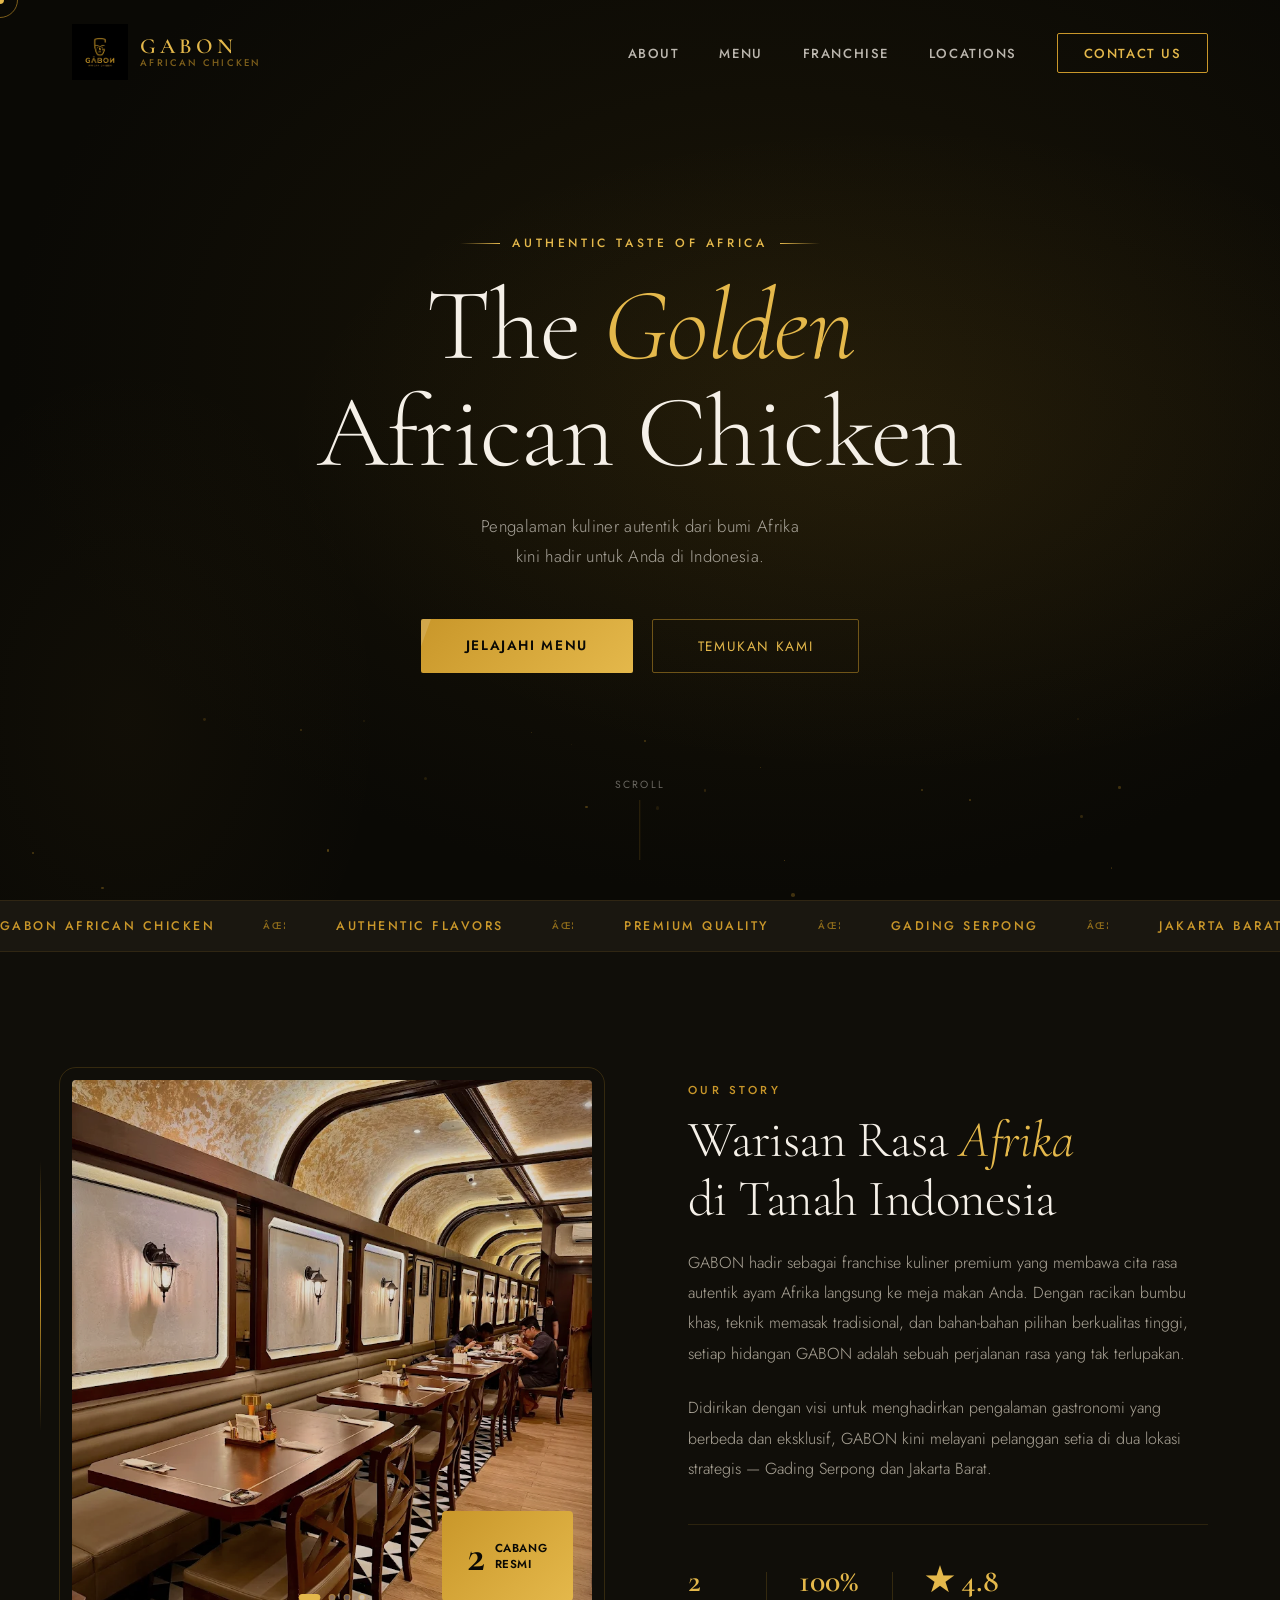
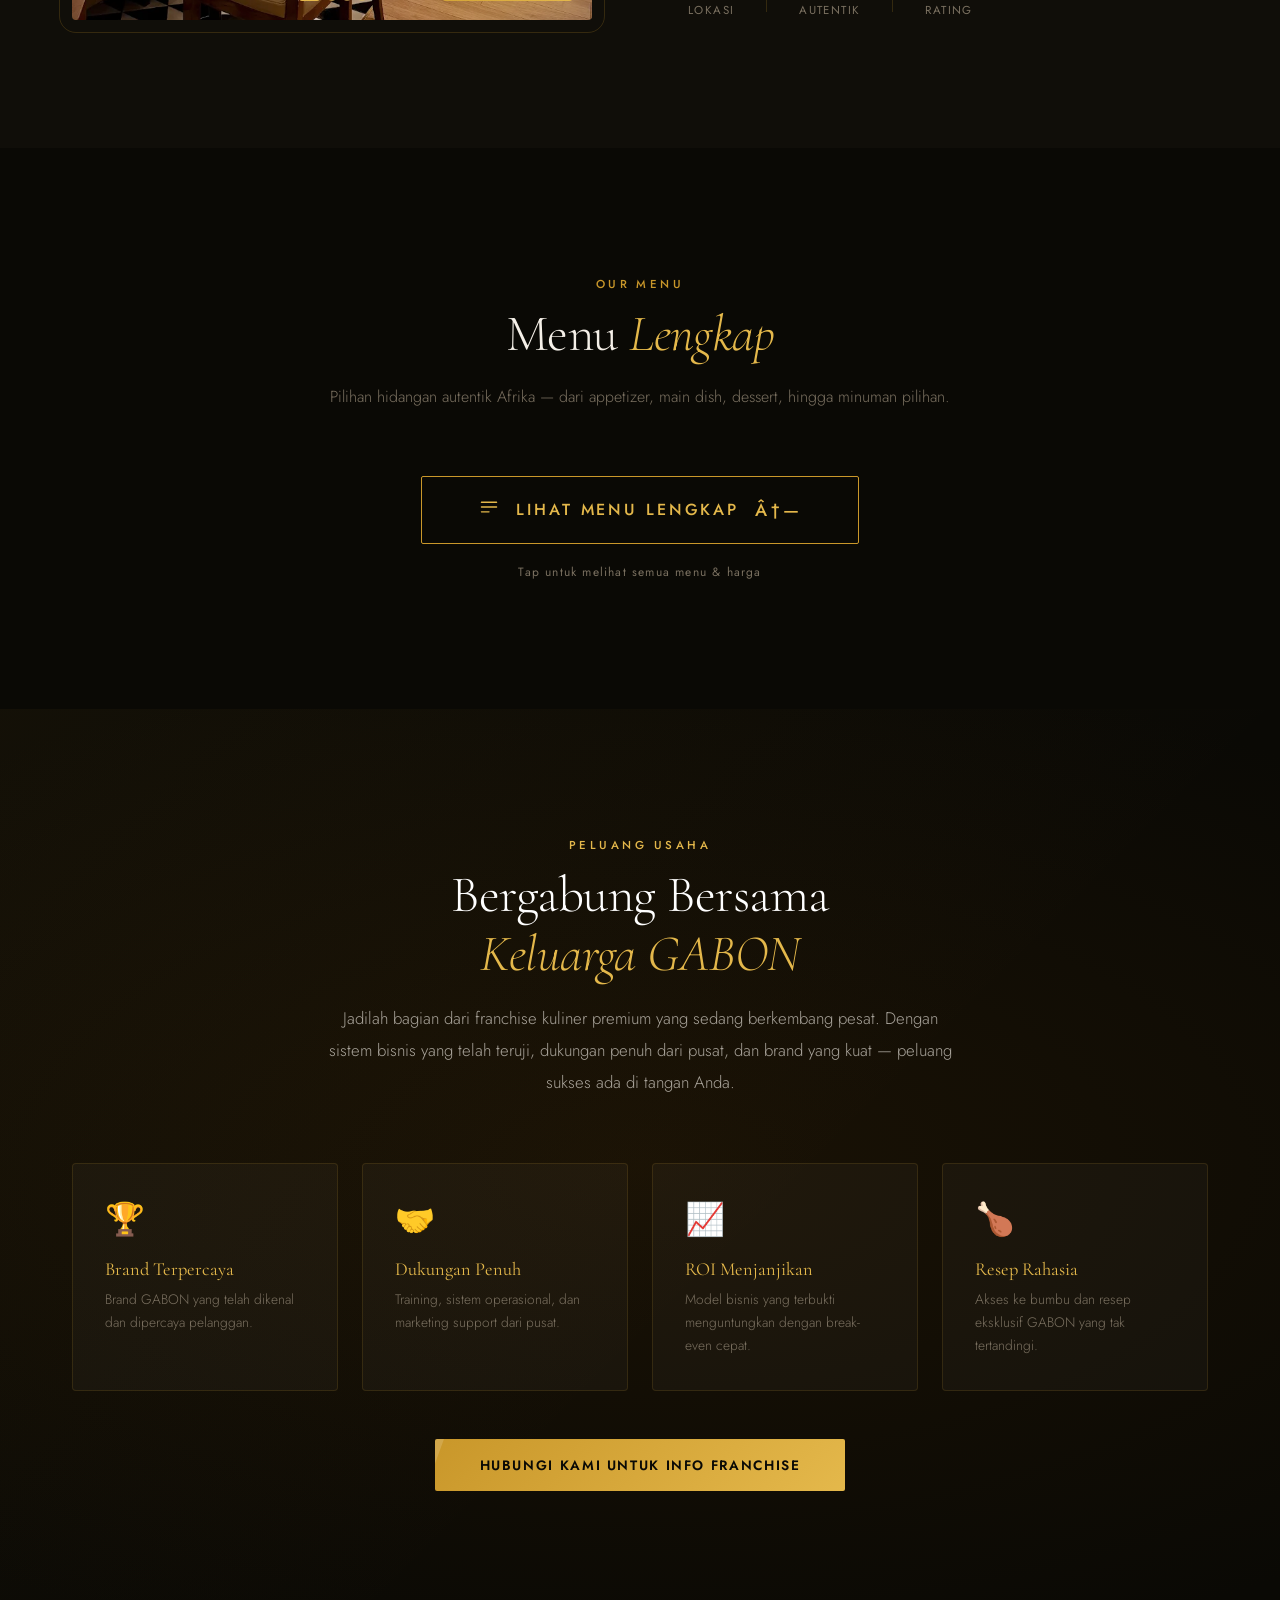
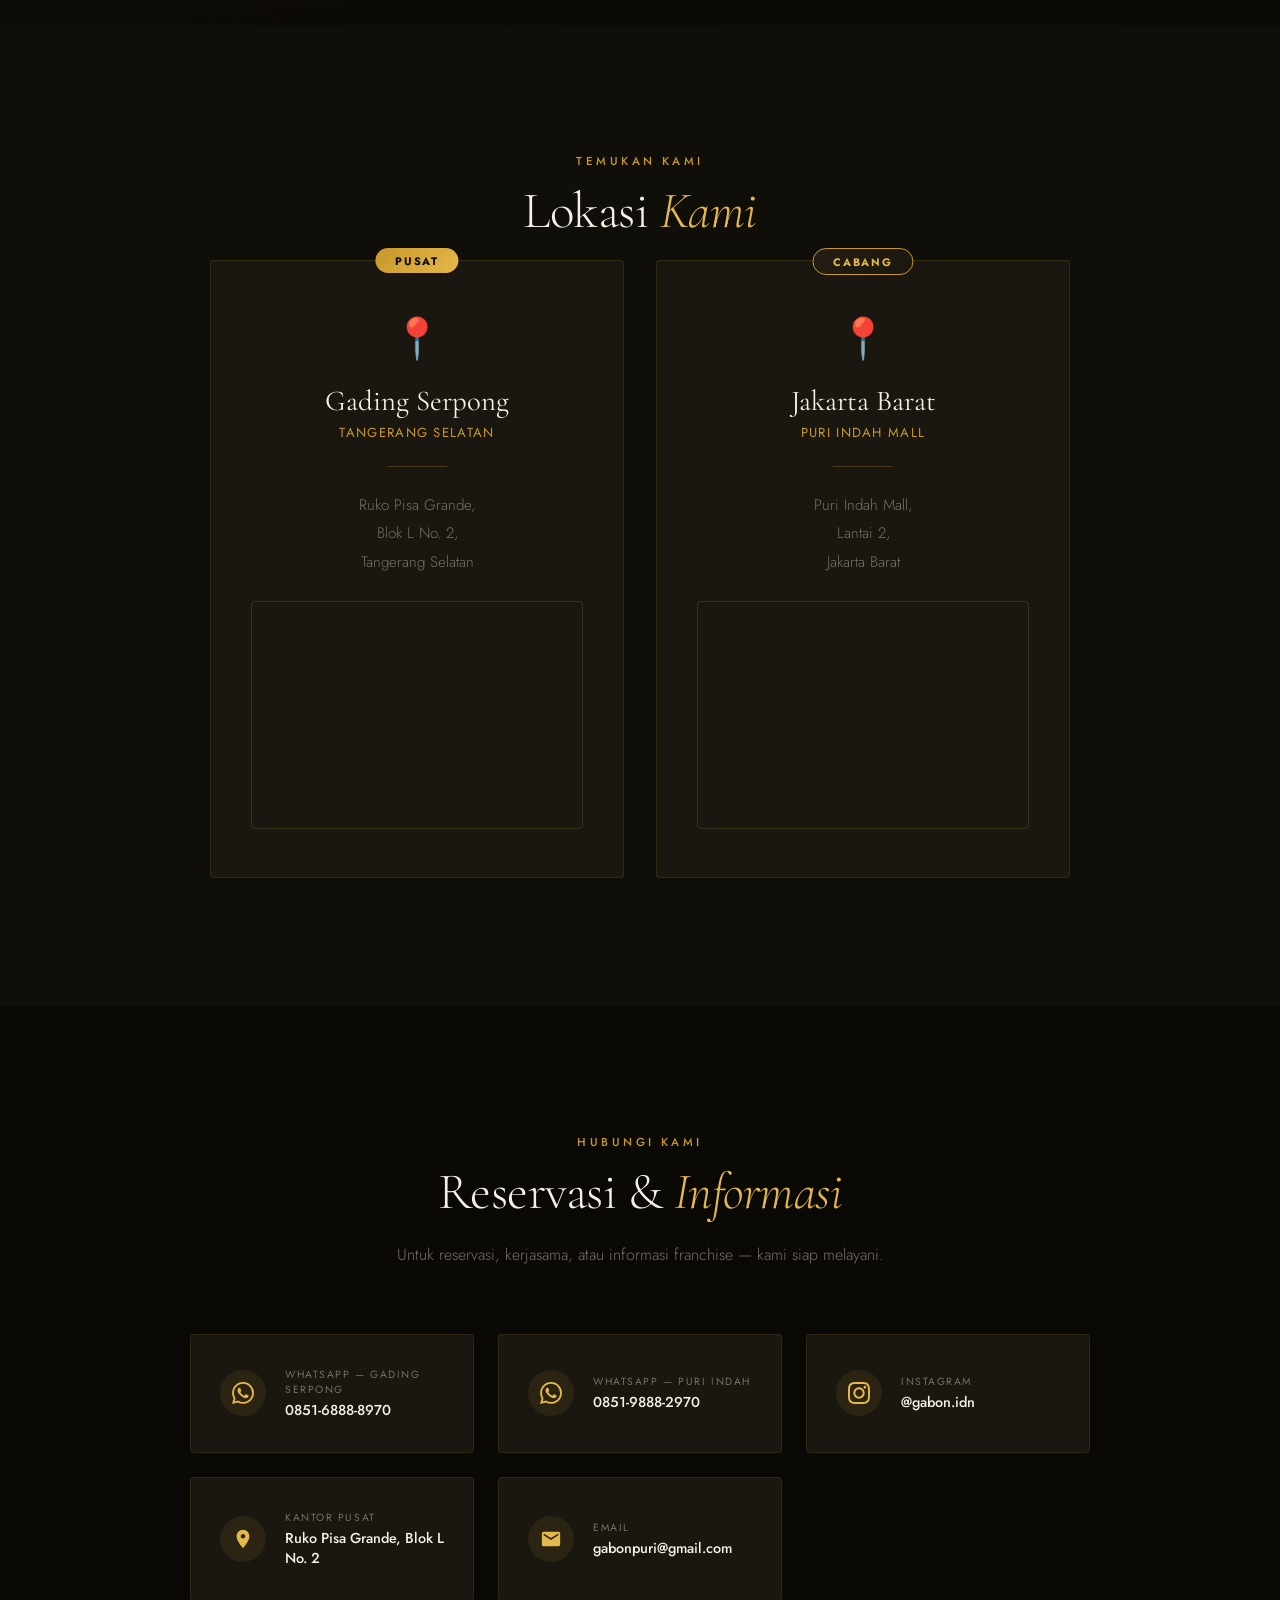
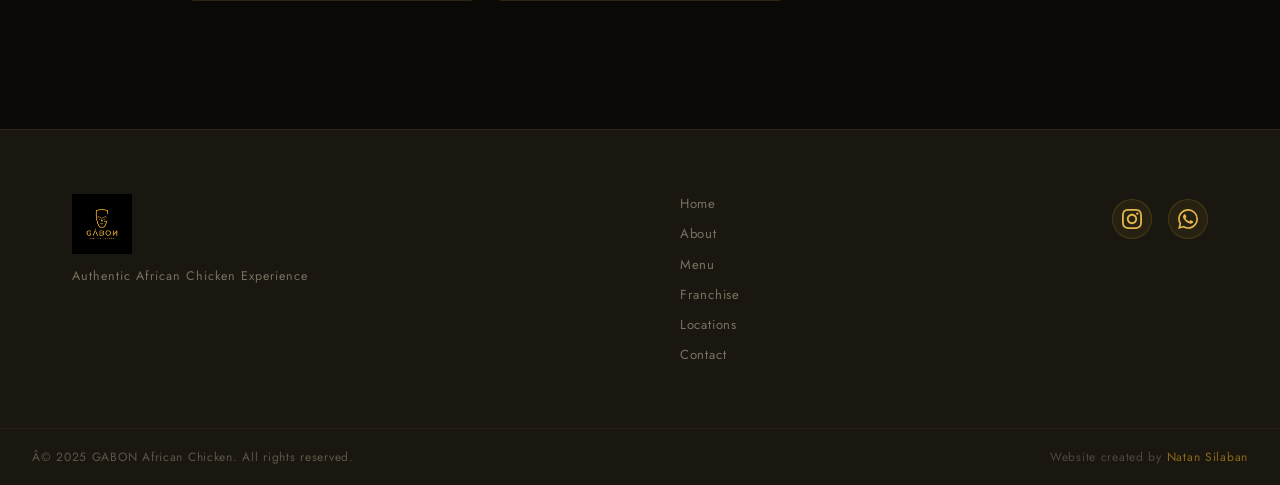
<file: index.html>
<!DOCTYPE html>
<html lang="id" prefix="og: https://ogp.me/ns#">

<head>
  <meta charset="UTF-8" />
  <meta name="viewport" content="width=device-width, initial-scale=1.0" />
  <meta name="google-site-verification" content="X1-CI78eEbS01a2iXihvRVJut3wNZF01PeqYx5B0fh8" />

  <!-- â•â• PRIMARY META â•â• -->
  <title>GABON African Chicken | Restoran Ayam Afrika Premium â€“ Gading Serpong & Jakarta Barat</title>
  <meta name="description"
    content="GABON African Chicken â€“ restoran franchise ayam Afrika premium di Indonesia. Nikmati cita rasa autentik Afrika: ayam panggang, peri-peri, jollof rice, dessert, dan minuman eksklusif. Hadir di Gading Serpong (Tangerang Selatan) dan Puri Indah Mall (Jakarta Barat). Buka setiap hari. Reservasi: 085198882970." />
  <meta name="keywords" content="
    GABON, Gabon African Chicken, restoran Afrika, ayam Afrika, African chicken Indonesia,
    restoran Gading Serpong, restoran Tangerang Selatan, restoran BSD, restoran serpong,
    restoran Jakarta Barat, Puri Indah Mall, restoran Puri Indah, makan enak Tangerang,
    makan enak Jakarta Barat, kuliner Afrika, African food Jakarta, African restaurant Indonesia,
    ayam panggang premium, grilled chicken Jakarta, peri-peri chicken, peri peri Indonesia,
    jollof rice, mushroom soup, gabon mushroom soup, arancini, Gabon Mediterranean salad,
    gabon tilapia, gabon profiteroles, gabon chocolate mousse, gabon tiramisu,
    gelato Jakarta, macarons Jakarta, hibiscus drink, infused water,
    franchise kuliner, franchise restoran, franchise ayam, franchise Jakarta,
    bisnis franchise makanan, peluang franchise Indonesia, franchise premium,
    restoran premium Jakarta, fine dining Tangerang, kuliner premium BSD,
    Ruko Pisa Grande, Blok L No 2 Tangerang, Gabon Serpong, Gabon Puri Indah,
    gabon.idn, instagram gabon, gabon african chicken serpong, gabon african chicken puri indah,
    rekomendasi restoran Serpong, tempat makan enak Serpong, tempat makan keluarga Serpong,
    tempat makan romantis Tangerang, cafe restoran Gading Serpong, kuliner Alam Sutera,
    restoran BSD City, tempat makan BSD, kawasan kuliner Serpong, wisata kuliner Tangerang,
    tempat makan unik Jakarta, restoran tema Afrika, restoran eksotis Jakarta,
    restoran instagramable Serpong, tempat nongkrong Gading Serpong, dinner Jakarta Barat,
    rekomendasi makan malam Jakarta, ayam bakar terenak Jakarta, ayam spesial Afrika,
    signature sauce gabon, saus Afrika, bumbu Afrika, masakan Afrika,
    restoran halal Tangerang, restoran keluarga Jakarta Barat, paket keluarga restoran,
    family feast, combo ayam Jakarta, paket makan siang, lunch Jakarta,
    restoran enak 2024 2025, restoran baru Tangerang, restoran hits Serpong,
    African chicken franchise, gabon franchise Indonesia, bisnis kuliner premium,
    investasi franchise, ROI franchise, peluang usaha kuliner,
    website GABON, gabon african chicken menu, harga menu GABON, menu GABON lengkap,
    Natan Silaban, gabon contact, telepon gabon, whatsapp gabon, pesan tempat gabon
  " />
  <meta name="robots" content="index, follow, max-snippet:-1, max-image-preview:large, max-video-preview:-1" />
  <meta name="author" content="GABON African Chicken" />
  <meta name="copyright" content="GABON African Chicken 2025" />
  <meta name="language" content="Indonesian" />
  <meta name="revisit-after" content="7 days" />
  <meta name="rating" content="general" />
  <link rel="canonical" href="https://gabonafricanchicken.rf.gd/" />

  <!-- â•â• GEO META â•â• -->
  <meta name="geo.region" content="ID-BT" />
  <meta name="geo.placename" content="Tangerang Selatan, Banten, Indonesia" />
  <meta name="geo.position" content="-6.2599163;106.6293136" />
  <meta name="ICBM" content="-6.2599163, 106.6293136" />

  <!-- â•â• OPEN GRAPH (Facebook / Instagram / WhatsApp) â•â• -->
  <meta property="og:type" content="restaurant" />
  <meta property="og:site_name" content="GABON African Chicken" />
  <meta property="og:title" content="GABON African Chicken | Restoran Ayam Afrika Premium Indonesia" />
  <meta property="og:description"
    content="Pengalaman kuliner Afrika autentik kini hadir di Indonesia. Ayam panggang premium, peri-peri, jollof rice, dan lebih banyak lagi. Kunjungi kami di Gading Serpong & Puri Indah Mall Jakarta Barat." />
  <meta property="og:url" content="https://gabonafricanchicken.rf.gd/" />
  <meta property="og:image" content="https://gabonafricanchicken.rf.gd/assets/images/og-cover.jpg" />
  <meta property="og:image:width" content="1200" />
  <meta property="og:image:height" content="630" />
  <meta property="og:image:alt" content="GABON African Chicken â€“ Restoran Ayam Afrika Premium" />
  <meta property="og:locale" content="id_ID" />
  <meta property="og:locale:alternate" content="en_US" />
  <meta property="business:contact_data:street_address" content="Ruko Pisa Grande, Blok L No. 2" />
  <meta property="business:contact_data:locality" content="Tangerang Selatan" />
  <meta property="business:contact_data:region" content="Banten" />
  <meta property="business:contact_data:postal_code" content="15339" />
  <meta property="business:contact_data:country_name" content="Indonesia" />
  <meta property="business:contact_data:phone_number" content="+6285198882970" />

  <!-- â•â• TWITTER CARD â•â• -->
  <meta name="twitter:card" content="summary_large_image" />
  <meta name="twitter:title" content="GABON African Chicken | Ayam Afrika Premium di Indonesia" />
  <meta name="twitter:description"
    content="Restoran franchise ayam Afrika premium. Hadir di Gading Serpong & Jakarta Barat. Reservasi: 085198882970." />
  <meta name="twitter:image" content="https://gabonafricanchicken.rf.gd/assets/images/og-cover.jpg" />
  <meta name="twitter:image:alt" content="GABON African Chicken Restaurant" />
  <meta name="twitter:site" content="@gabon.idn" />

  <!-- â•â• FAVICON â•â• -->
  <link rel="icon" type="image/png" href="favicon.png" />
  <link rel="shortcut icon" type="image/png" href="favicon.png" />
  <link rel="apple-touch-icon" href="favicon.png" />

  <!-- â•â• SCHEMA.ORG JSON-LD â•â• -->
  <script type="application/ld+json">
  {
    "@context": "https://schema.org",
    "@graph": [
      {
        "@type": "Organization",
        "@id": "https://gabonafricanchicken.rf.gd/#organization",
        "name": "GABON African Chicken",
        "url": "https://gabonafricanchicken.rf.gd",
        "logo": {
          "@type": "ImageObject",
          "url": "https://gabonafricanchicken.rf.gd/assets/images/logo.png",
          "width": 400,
          "height": 400
        },
        "description": "GABON African Chicken adalah franchise restoran kuliner Afrika premium yang menghadirkan cita rasa autentik ayam Afrika di Indonesia.",
        "foundingDate": "2023",
        "contactPoint": {
          "@type": "ContactPoint",
          "telephone": "+62-851-9888-2970",
          "contactType": "customer service",
          "availableLanguage": ["Indonesian", "English"]
        },
        "sameAs": [
          "https://www.instagram.com/gabon.idn",
          "https://wa.me/6285198882970"
        ]
      },
      {
        "@type": "Restaurant",
        "@id": "https://gabonafricanchicken.rf.gd/#restaurant-serpong",
        "name": "GABON African Chicken â€“ Gading Serpong",
        "description": "Restoran ayam Afrika premium pertama dan pusat franchise GABON, berlokasi di Ruko Pisa Grande Gading Serpong Tangerang Selatan.",
        "url": "https://gabonafricanchicken.rf.gd",
        "telephone": "+62-851-9888-2970",
        "email": "info@gabonafrican.id",
        "image": "https://gabonafricanchicken.rf.gd/assets/images/gallery%201.png",
        "priceRange": "Rp 15.000 â€“ Rp 89.000",
        "currenciesAccepted": "IDR",
        "paymentAccepted": "Cash, Credit Card, Debit Card, E-Wallet",
        "servesCuisine": ["African", "Grilled Chicken", "Mediterranean", "Western"],
        "hasMenu": "https://gabonafricanchicken.rf.gd/#menu",
        "address": {
          "@type": "PostalAddress",
          "streetAddress": "Ruko Pisa Grande, Blok L No. 2",
          "addressLocality": "Gading Serpong",
          "addressRegion": "Tangerang Selatan, Banten",
          "postalCode": "15339",
          "addressCountry": "ID"
        },
        "geo": {
          "@type": "GeoCoordinates",
          "latitude": -6.2599163,
          "longitude": 106.6293136
        },
        "openingHoursSpecification": [
          {
            "@type": "OpeningHoursSpecification",
            "dayOfWeek": ["Monday","Tuesday","Wednesday","Thursday","Friday","Saturday","Sunday"],
            "opens": "10:00",
            "closes": "22:00"
          }
        ],
        "aggregateRating": {
          "@type": "AggregateRating",
          "ratingValue": "4.8",
          "reviewCount": "124",
          "bestRating": "5"
        },
        "parentOrganization": { "@id": "https://gabonafricanchicken.rf.gd/#organization" }
      },
      {
        "@type": "Restaurant",
        "@id": "https://gabonafricanchicken.rf.gd/#restaurant-puriindah",
        "name": "GABON African Chicken â€“ Puri Indah Mall Jakarta Barat",
        "description": "Cabang GABON African Chicken di Puri Indah Mall Lantai 2, Jakarta Barat. Sajikan ayam Afrika autentik dengan suasana premium.",
        "url": "https://gabonafricanchicken.rf.gd",
        "telephone": "+62-851-9888-2970",
        "image": "https://gabonafricanchicken.rf.gd/assets/images/gallery%202.png",
        "priceRange": "Rp 15.000 â€“ Rp 89.000",
        "servesCuisine": ["African", "Grilled Chicken", "Mediterranean", "Western"],
        "hasMenu": "https://gabonafricanchicken.rf.gd/#menu",
        "address": {
          "@type": "PostalAddress",
          "streetAddress": "Puri Indah Mall, Lantai 2",
          "addressLocality": "Jakarta Barat",
          "addressRegion": "DKI Jakarta",
          "postalCode": "11610",
          "addressCountry": "ID"
        },
        "geo": {
          "@type": "GeoCoordinates",
          "latitude": -6.1886235,
          "longitude": 106.7311152
        },
        "openingHoursSpecification": [
          {
            "@type": "OpeningHoursSpecification",
            "dayOfWeek": ["Monday","Tuesday","Wednesday","Thursday","Friday","Saturday","Sunday"],
            "opens": "10:00",
            "closes": "22:00"
          }
        ],
        "aggregateRating": {
          "@type": "AggregateRating",
          "ratingValue": "4.8",
          "reviewCount": "89",
          "bestRating": "5"
        },
        "parentOrganization": { "@id": "https://gabonafricanchicken.rf.gd/#organization" }
      },
      {
        "@type": "WebSite",
        "@id": "https://gabonafricanchicken.rf.gd/#website",
        "url": "https://gabonafricanchicken.rf.gd",
        "name": "GABON African Chicken",
        "description": "Website resmi GABON African Chicken â€“ franchise restoran ayam Afrika premium di Indonesia",
        "inLanguage": "id-ID",
        "publisher": { "@id": "https://gabonafricanchicken.rf.gd/#organization" }
      },
      {
        "@type": "BreadcrumbList",
        "itemListElement": [
          { "@type": "ListItem", "position": 1, "name": "Home", "item": "https://gabonafricanchicken.rf.gd/" },
          { "@type": "ListItem", "position": 2, "name": "Menu", "item": "https://gabonafricanchicken.rf.gd/#menu" },
          { "@type": "ListItem", "position": 3, "name": "Franchise", "item": "https://gabonafricanchicken.rf.gd/#franchise" },
          { "@type": "ListItem", "position": 4, "name": "Lokasi", "item": "https://gabonafricanchicken.rf.gd/#locations" },
          { "@type": "ListItem", "position": 5, "name": "Kontak", "item": "https://gabonafricanchicken.rf.gd/#contact" }
        ]
      }
    ]
  }
  </script>

  <!-- â•â• FONTS â•â• -->
  <link rel="preconnect" href="https://fonts.googleapis.com" />
  <link rel="preconnect" href="https://fonts.gstatic.com" crossorigin />
  <link
    href="https://fonts.googleapis.com/css2?family=Cormorant+Garamond:ital,wght@0,300;0,400;0,600;0,700;1,300;1,400&family=Jost:wght@300;400;500;600&display=swap"
    rel="stylesheet" />
  <link rel="stylesheet" href="assets/css/style.css" />
</head>

<body>

  <!-- â”€â”€â”€â”€â”€â”€â”€â”€ PRELOADER â”€â”€â”€â”€â”€â”€â”€â”€ -->
  <div id="preloader">
    <div class="pre-logo">
      <img src="assets/images/logo.png" alt="GABON Logo" />
      <div class="pre-bar"><span></span></div>
    </div>
  </div>

  <!-- â”€â”€â”€â”€â”€â”€â”€â”€ CURSOR â”€â”€â”€â”€â”€â”€â”€â”€ -->
  <div id="cursor-dot"></div>
  <div id="cursor-ring"></div>

  <!-- â”€â”€â”€â”€â”€â”€â”€â”€ NAV â”€â”€â”€â”€â”€â”€â”€â”€ -->
  <nav id="navbar">
    <div class="nav-inner">
      <a href="#home" class="nav-logo">
        <img src="assets/images/logo.png" alt="GABON" />
        <div class="nav-brand">
          <span class="nav-brand-name">GABON</span>
          <span class="nav-brand-sub">African Chicken</span>
        </div>
      </a>
      <ul class="nav-links">
        <li><a href="#about">About</a></li>
        <li><a href="#menu">Menu</a></li>
        <li><a href="#franchise">Franchise</a></li>
        <li><a href="#locations">Locations</a></li>
        <li><a href="#contact" class="nav-cta">Contact Us</a></li>
      </ul>
      <button class="hamburger" id="hamburger" aria-label="Menu">
        <span></span><span></span><span></span>
      </button>
    </div>
    <div class="mobile-menu" id="mobileMenu">
      <a href="#about">About</a>
      <a href="#menu">Menu</a>
      <a href="#franchise">Franchise</a>
      <a href="#locations">Locations</a>
      <a href="#contact">Contact Us</a>
    </div>
  </nav>

  <!-- â”€â”€â”€â”€â”€â”€â”€â”€ HERO â”€â”€â”€â”€â”€â”€â”€â”€ -->
  <section id="home" class="hero">
    <div class="hero-bg-overlay"></div>
    <div class="hero-particles" id="heroParticles"></div>
    <div class="hero-content">
      <p class="hero-tag reveal-up">Authentic Taste of Africa</p>
      <h1 class="hero-title reveal-up">
        <span>The</span> <em>Golden</em><br />African Chicken
      </h1>
      <p class="hero-sub reveal-up">Pengalaman kuliner autentik dari bumi Afrika<br />kini hadir untuk Anda di
        Indonesia.</p>
      <div class="hero-actions reveal-up">
        <a href="#menu" class="btn-primary">Jelajahi Menu</a>
        <a href="#locations" class="btn-ghost">Temukan Kami</a>
      </div>
    </div>
    <div class="hero-scroll-indicator">
      <span>Scroll</span>
      <div class="scroll-line"><span></span></div>
    </div>
  </section>

  <!-- â”€â”€â”€â”€â”€â”€â”€â”€ MARQUEE â”€â”€â”€â”€â”€â”€â”€â”€ -->
  <div class="marquee-track">
    <div class="marquee-inner">
      <span>GABON African Chicken</span><span class="dot">âœ¦</span>
      <span>Authentic Flavors</span><span class="dot">âœ¦</span>
      <span>Premium Quality</span><span class="dot">âœ¦</span>
      <span>Gading Serpong</span><span class="dot">âœ¦</span>
      <span>Jakarta Barat</span><span class="dot">âœ¦</span>
      <span>GABON African Chicken</span><span class="dot">âœ¦</span>
      <span>Authentic Flavors</span><span class="dot">âœ¦</span>
      <span>Premium Quality</span><span class="dot">âœ¦</span>
      <span>Gading Serpong</span><span class="dot">âœ¦</span>
      <span>Jakarta Barat</span><span class="dot">âœ¦</span>
    </div>
  </div>

  <!-- â”€â”€â”€â”€â”€â”€â”€â”€ ABOUT â”€â”€â”€â”€â”€â”€â”€â”€ -->
  <section id="about" class="about">
    <div class="container">
      <div class="about-grid">
        <div class="about-visual">
          <div class="about-slider" id="aboutSlider">
            <!-- Slides -->
            <div class="aslide active"><img src="assets/images/gallery%201.png" alt="GABON Gallery 1" /></div>
            <div class="aslide"><img src="assets/images/gallery%202.png" alt="GABON Gallery 2" /></div>
            <div class="aslide"><img src="assets/images/Gallery%203.png" alt="GABON Gallery 3" /></div>
            <div class="aslide"><img src="assets/images/gallery%204.png" alt="GABON Gallery 4" /></div>

            <!-- Arrows -->
            <button class="aslide-prev" id="slidePrev" aria-label="Previous">&#8249;</button>
            <button class="aslide-next" id="slideNext" aria-label="Next">&#8250;</button>

            <!-- Dots -->
            <div class="aslide-dots" id="slideDots">
              <span class="asdot active" data-i="0"></span>
              <span class="asdot" data-i="1"></span>
              <span class="asdot" data-i="2"></span>
              <span class="asdot" data-i="3"></span>
            </div>

            <!-- Badge -->
            <div class="about-badge">
              <span class="badge-num">2</span>
              <span class="badge-txt">Cabang<br />Resmi</span>
            </div>
          </div>
          <div class="about-accent-line"></div>
        </div>
        <div class="about-text">
          <p class="section-label reveal-up">Our Story</p>
          <h2 class="section-title reveal-up">Warisan Rasa <em>Afrika</em><br />di Tanah Indonesia</h2>
          <p class="about-body reveal-up">
            GABON hadir sebagai franchise kuliner premium yang membawa cita rasa autentik ayam Afrika langsung ke meja
            makan Anda. Dengan racikan bumbu khas, teknik memasak tradisional, dan bahan-bahan pilihan berkualitas
            tinggi, setiap hidangan GABON adalah sebuah perjalanan rasa yang tak terlupakan.
          </p>
          <p class="about-body reveal-up">
            Didirikan dengan visi untuk menghadirkan pengalaman gastronomi yang berbeda dan eksklusif, GABON kini
            melayani pelanggan setia di dua lokasi strategis &mdash; Gading Serpong dan Jakarta Barat.
          </p>
          <div class="about-stats reveal-up">
            <div class="stat">
              <span class="stat-num">2</span>
              <span class="stat-label">Lokasi</span>
            </div>
            <div class="stat-divider"></div>
            <div class="stat">
              <span class="stat-num">100%</span>
              <span class="stat-label">Autentik</span>
            </div>
            <div class="stat-divider"></div>
            <div class="stat">
              <span class="stat-num">&#9733; 4.8</span>
              <span class="stat-label">Rating</span>
            </div>
          </div>
        </div>
      </div>
    </div>
  </section>

  <!-- â”€â”€â”€â”€â”€â”€â”€â”€ MENU â”€â”€â”€â”€â”€â”€â”€â”€ -->
  <section id="menu" class="menu-section">
    <div class="container">
      <p class="section-label text-center reveal-up">Our Menu</p>
      <h2 class="section-title text-center reveal-up">Menu <em>Lengkap</em></h2>
      <p class="section-sub text-center reveal-up">Pilihan hidangan autentik Afrika &mdash; dari appetizer, main dish,
        dessert, hingga minuman pilihan.</p>

      <div class="menu-cta-wrap reveal-up">
        <button id="openMenuBtn" class="menu-open-btn">
          <span class="mob-icon">
            <svg xmlns="http://www.w3.org/2000/svg" viewBox="0 0 24 24" fill="none" stroke="currentColor"
              stroke-width="1.5">
              <path stroke-linecap="round" stroke-linejoin="round" d="M3.75 6.75h16.5M3.75 12h16.5m-16.5 5.25H12" />
            </svg>
          </span>
          <span>Lihat Menu Lengkap</span>
          <span class="mob-arrow">â†&mdash;</span>
        </button>
        <p class="menu-hint">Tap untuk melihat semua menu &amp; harga</p>
      </div>
    </div>
  </section>

  <!-- â”€â”€â”€â”€â”€â”€â”€â”€ MENU MODAL â”€â”€â”€â”€â”€â”€â”€â”€ -->
  <div id="menuModal" class="menu-modal" role="dialog" aria-modal="true" aria-label="Menu GABON">
    <div class="menu-modal-backdrop" id="menuModalBackdrop"></div>
    <div class="menu-modal-box">
      <button class="menu-modal-close" id="closeMenuBtn" aria-label="Tutup Menu">
        <svg xmlns="http://www.w3.org/2000/svg" viewBox="0 0 24 24" fill="none" stroke="currentColor" stroke-width="2">
          <path stroke-linecap="round" stroke-linejoin="round" d="M6 18L18 6M6 6l12 12" />
        </svg>
      </button>
      <div class="menu-modal-img-wrap">
        <img src="assets/images/menu.jpg" alt="Menu GABON African Chicken" id="menuImg" />
      </div>
      <div class="menu-modal-footer">
        <p>* Harga dalam ribuan rupiah ('000) &middot; Sudah termasuk pajak &amp; service charge</p>
      </div>
    </div>
  </div>

  <!-- â”€â”€â”€â”€â”€â”€â”€â”€ FRANCHISE â”€â”€â”€â”€â”€â”€â”€â”€ -->
  <section id="franchise" class="franchise-section">
    <div class="franchise-bg">
      <div class="franchise-overlay"></div>
    </div>
    <div class="container franchise-inner">
      <p class="section-label reveal-up" style="color: var(--gold-light);">Peluang Usaha</p>
      <h2 class="section-title reveal-up" style="color:#fff;">Bergabung Bersama<br /><em>Keluarga GABON</em></h2>
      <p class="franchise-desc reveal-up">Jadilah bagian dari franchise kuliner premium yang sedang berkembang pesat.
        Dengan sistem bisnis yang telah teruji, dukungan penuh dari pusat, dan brand yang kuat &mdash; peluang sukses
        ada di tangan Anda.</p>
      <div class="franchise-cards">
        <div class="fr-card reveal-up">
          <div class="fr-icon">&#x1F3C6;</div>
          <h4>Brand Terpercaya</h4>
          <p>Brand GABON yang telah dikenal dan dipercaya pelanggan.</p>
        </div>
        <div class="fr-card reveal-up">
          <div class="fr-icon">&#x1F91D;</div>
          <h4>Dukungan Penuh</h4>
          <p>Training, sistem operasional, dan marketing support dari pusat.</p>
        </div>
        <div class="fr-card reveal-up">
          <div class="fr-icon">&#x1F4C8;</div>
          <h4>ROI Menjanjikan</h4>
          <p>Model bisnis yang terbukti menguntungkan dengan break-even cepat.</p>
        </div>
        <div class="fr-card reveal-up">
          <div class="fr-icon">&#x1F357;</div>
          <h4>Resep Rahasia</h4>
          <p>Akses ke bumbu dan resep eksklusif GABON yang tak tertandingi.</p>
        </div>
      </div>
      <a href="#contact" class="btn-primary reveal-up" style="margin-top:3rem;display:inline-block;">Hubungi Kami untuk
        Info Franchise</a>
    </div>
  </section>

  <!-- â”€â”€â”€â”€â”€â”€â”€â”€ LOCATIONS â”€â”€â”€â”€â”€â”€â”€â”€ -->
  <section id="locations" class="locations-section">
    <div class="container">
      <p class="section-label text-center reveal-up">Temukan Kami</p>
      <h2 class="section-title text-center reveal-up">Lokasi <em>Kami</em></h2>

      <div class="loc-grid">
        <div class="loc-card reveal-up">
          <div class="loc-badge">Pusat</div>
          <div class="loc-icon">&#x1F4CD;</div>
          <h3>Gading Serpong</h3>
          <p class="loc-sub">Tangerang Selatan</p>
          <div class="loc-divider"></div>
          <p class="loc-address">Ruko Pisa Grande,<br />Blok L No. 2,<br />Tangerang Selatan</p>
          <div class="loc-map">
            <iframe
              src="https://www.google.com/maps/embed?pb=!1m18!1m12!1m3!1d3966.028954866216!2d106.62931359999999!3d-6.2599162999999995!2m3!1f0!2f0!3f0!3m2!1i1024!2i768!4f13.1!3m3!1m2!1s0x2e69f9ba70ecabf9%3A0xb1b63aca397df6c1!2sGabon%20African%20Chicken%20Serpong!5e0!3m2!1sid!2sid!4v1773852647720!5m2!1sid!2sid"
              width="100%" height="220" style="border:0;border-radius:4px;" allowfullscreen="" loading="lazy"
              referrerpolicy="no-referrer-when-downgrade"></iframe>
          </div>
        </div>

        <div class="loc-card reveal-up">
          <div class="loc-badge loc-badge-alt">Cabang</div>
          <div class="loc-icon">&#x1F4CD;</div>
          <h3>Jakarta Barat</h3>
          <p class="loc-sub">Puri Indah Mall</p>
          <div class="loc-divider"></div>
          <p class="loc-address">Puri Indah Mall,<br />Lantai 2,<br />Jakarta Barat</p>
          <div class="loc-map">
            <iframe
              src="https://www.google.com/maps/embed?pb=!1m18!1m12!1m3!1d3966.56720904101!2d106.73111517482884!3d-6.188623493798963!2m3!1f0!2f0!3f0!3m2!1i1024!2i768!4f13.1!3m3!1m2!1s0x2e69f78f02c2aa6d%3A0x83b80a0cd7b548b1!2sGabon%20African%20Chicken%20Puri%20Indah%20Mall!5e0!3m2!1sid!2sid!4v1773852701300!5m2!1sid!2sid"
              width="100%" height="220" style="border:0;border-radius:4px;" allowfullscreen="" loading="lazy"
              referrerpolicy="no-referrer-when-downgrade"></iframe>
          </div>
        </div>
      </div>
    </div>
  </section>

  <!-- â”€â”€â”€â”€â”€â”€â”€â”€ CONTACT â”€â”€â”€â”€â”€â”€â”€â”€ -->
  <section id="contact" class="contact-section">
    <div class="container contact-inner">
      <p class="section-label text-center reveal-up">Hubungi Kami</p>
      <h2 class="section-title text-center reveal-up">Reservasi & <em>Informasi</em></h2>
      <p class="section-sub text-center reveal-up">Untuk reservasi, kerjasama, atau informasi franchise &mdash; kami
        siap melayani.</p>

      <div class="contact-cards">
        <a href="https://wa.me/6285168888970" target="_blank" class="contact-card reveal-up">
          <div class="cc-icon">
            <svg xmlns="http://www.w3.org/2000/svg" viewBox="0 0 24 24" fill="currentColor">
              <path
                d="M17.472 14.382c-.297-.149-1.758-.867-2.03-.967-.273-.099-.471-.148-.67.15-.197.297-.767.966-.94 1.164-.173.199-.347.223-.644.075-.297-.15-1.255-.463-2.39-1.475-.883-.788-1.48-1.761-1.653-2.059-.173-.297-.018-.458.13-.606.134-.133.298-.347.446-.52.149-.174.198-.298.298-.497.099-.198.05-.371-.025-.52-.075-.149-.669-1.612-.916-2.207-.242-.579-.487-.5-.669-.51-.173-.008-.371-.01-.57-.01-.198 0-.52.074-.792.372-.272.297-1.04 1.016-1.04 2.479 0 1.462 1.065 2.875 1.213 3.074.149.198 2.096 3.2 5.077 4.487.709.306 1.262.489 1.694.625.712.227 1.36.195 1.871.118.571-.085 1.758-.719 2.006-1.413.248-.694.248-1.289.173-1.413-.074-.124-.272-.198-.57-.347m-5.421 7.403h-.004a9.87 9.87 0 01-5.031-1.378l-.361-.214-3.741.982.998-3.648-.235-.374a9.86 9.86 0 01-1.51-5.26c.001-5.45 4.436-9.884 9.888-9.884 2.64 0 5.122 1.03 6.988 2.898a9.825 9.825 0 012.893 6.994c-.003 5.45-4.437 9.884-9.885 9.884m8.413-18.297A11.815 11.815 0 0012.05 0C5.495 0 .16 5.335.157 11.892c0 2.096.547 4.142 1.588 5.945L.057 24l6.305-1.654a11.882 11.882 0 005.683 1.448h.005c6.554 0 11.89-5.335 11.893-11.893a11.821 11.821 0 00-3.48-8.413z" />
            </svg>
          </div>
          <div class="cc-text">
            <span class="cc-label">WhatsApp — Gading Serpong</span>
            <span class="cc-value">0851-6888-8970</span>
          </div>
        </a>

        <a href="https://wa.me/6285198882970" target="_blank" class="contact-card reveal-up">
          <div class="cc-icon">
            <svg xmlns="http://www.w3.org/2000/svg" viewBox="0 0 24 24" fill="currentColor">
              <path
                d="M17.472 14.382c-.297-.149-1.758-.867-2.03-.967-.273-.099-.471-.148-.67.15-.197.297-.767.966-.94 1.164-.173.199-.347.223-.644.075-.297-.15-1.255-.463-2.39-1.475-.883-.788-1.48-1.761-1.653-2.059-.173-.297-.018-.458.13-.606.134-.133.298-.347.446-.52.149-.174.198-.298.298-.497.099-.198.05-.371-.025-.52-.075-.149-.669-1.612-.916-2.207-.242-.579-.487-.5-.669-.51-.173-.008-.371-.01-.57-.01-.198 0-.52.074-.792.372-.272.297-1.04 1.016-1.04 2.479 0 1.462 1.065 2.875 1.213 3.074.149.198 2.096 3.2 5.077 4.487.709.306 1.262.489 1.694.625.712.227 1.36.195 1.871.118.571-.085 1.758-.719 2.006-1.413.248-.694.248-1.289.173-1.413-.074-.124-.272-.198-.57-.347m-5.421 7.403h-.004a9.87 9.87 0 01-5.031-1.378l-.361-.214-3.741.982.998-3.648-.235-.374a9.86 9.86 0 01-1.51-5.26c.001-5.45 4.436-9.884 9.888-9.884 2.64 0 5.122 1.03 6.988 2.898a9.825 9.825 0 012.893 6.994c-.003 5.45-4.437 9.884-9.885 9.884m8.413-18.297A11.815 11.815 0 0012.05 0C5.495 0 .16 5.335.157 11.892c0 2.096.547 4.142 1.588 5.945L.057 24l6.305-1.654a11.882 11.882 0 005.683 1.448h.005c6.554 0 11.89-5.335 11.893-11.893a11.821 11.821 0 00-3.48-8.413z" />
            </svg>
          </div>
          <div class="cc-text">
            <span class="cc-label">WhatsApp — Puri Indah</span>
            <span class="cc-value">0851-9888-2970</span>
          </div>
        </a>

        <a href="https://instagram.com/gabon.idn" target="_blank" class="contact-card reveal-up">
          <div class="cc-icon">
            <svg xmlns="http://www.w3.org/2000/svg" viewBox="0 0 24 24" fill="currentColor">
              <path
                d="M12 2.163c3.204 0 3.584.012 4.85.07 3.252.148 4.771 1.691 4.919 4.919.058 1.265.069 1.645.069 4.849 0 3.205-.012 3.584-.069 4.849-.149 3.225-1.664 4.771-4.919 4.919-1.266.058-1.644.07-4.85.07-3.204 0-3.584-.012-4.849-.07-3.26-.149-4.771-1.699-4.919-4.92-.058-1.265-.07-1.644-.07-4.849 0-3.204.013-3.583.07-4.849.149-3.227 1.664-4.771 4.919-4.919 1.266-.057 1.645-.069 4.849-.069zm0-2.163c-3.259 0-3.667.014-4.947.072-4.358.2-6.78 2.618-6.98 6.98-.059 1.281-.073 1.689-.073 4.948 0 3.259.014 3.668.072 4.948.2 4.358 2.618 6.78 6.98 6.98 1.281.058 1.689.072 4.948.072 3.259 0 3.668-.014 4.948-.072 4.354-.2 6.782-2.618 6.979-6.98.059-1.28.073-1.689.073-4.948 0-3.259-.014-3.667-.072-4.947-.196-4.354-2.617-6.78-6.979-6.98-1.281-.059-1.69-.073-4.949-.073zm0 5.838c-3.403 0-6.162 2.759-6.162 6.162s2.759 6.163 6.162 6.163 6.162-2.759 6.162-6.163c0-3.403-2.759-6.162-6.162-6.162zm0 10.162c-2.209 0-4-1.79-4-4 0-2.209 1.791-4 4-4s4 1.791 4 4c0 2.21-1.791 4-4 4zm6.406-11.845c-.796 0-1.441.645-1.441 1.44s.645 1.44 1.441 1.44c.795 0 1.439-.645 1.439-1.44s-.644-1.44-1.439-1.44z" />
            </svg>
          </div>
          <div class="cc-text">
            <span class="cc-label">Instagram</span>
            <span class="cc-value">@gabon.idn</span>
          </div>
        </a>

        <div class="contact-card reveal-up" style="cursor:default;">
          <div class="cc-icon">
            <svg xmlns="http://www.w3.org/2000/svg" viewBox="0 0 24 24" fill="currentColor">
              <path
                d="M12 2C8.13 2 5 5.13 5 9c0 5.25 7 13 7 13s7-7.75 7-13c0-3.87-3.13-7-7-7zm0 9.5c-1.38 0-2.5-1.12-2.5-2.5s1.12-2.5 2.5-2.5 2.5 1.12 2.5 2.5-1.12 2.5-2.5 2.5z" />
            </svg>
          </div>
          <div class="cc-text">
            <span class="cc-label">Kantor Pusat</span>
            <span class="cc-value">Ruko Pisa Grande, Blok L No. 2</span>
          </div>
        </div>

        <a href="mailto:gabonpuri@gmail.com" class="contact-card reveal-up">
          <div class="cc-icon">
            <svg xmlns="http://www.w3.org/2000/svg" viewBox="0 0 24 24" fill="currentColor">
              <path
                d="M20 4H4c-1.1 0-2 .9-2 2v12c0 1.1.9 2 2 2h16c1.1 0 2-.9 2-2V6c0-1.1-.9-2-2-2zm0 4-8 5-8-5V6l8 5 8-5v2z" />
            </svg>
          </div>
          <div class="cc-text">
            <span class="cc-label">Email</span>
            <span class="cc-value">gabonpuri@gmail.com</span>
          </div>
        </a>
      </div>
    </div>
  </section>

  <!-- â”€â”€â”€â”€â”€â”€â”€â”€ FOOTER â”€â”€â”€â”€â”€â”€â”€â”€ -->
  <footer class="footer">
    <div class="container footer-inner">
      <div class="footer-logo">
        <img src="assets/images/logo.png" alt="GABON" />
        <p>Authentic African Chicken Experience</p>
      </div>
      <div class="footer-links">
        <a href="#home">Home</a>
        <a href="#about">About</a>
        <a href="#menu">Menu</a>
        <a href="#franchise">Franchise</a>
        <a href="#locations">Locations</a>
        <a href="#contact">Contact</a>
      </div>
      <div class="footer-social">
        <a href="https://instagram.com/gabon.idn" target="_blank" aria-label="Instagram">
          <svg xmlns="http://www.w3.org/2000/svg" viewBox="0 0 24 24" fill="currentColor" width="20" height="20">
            <path
              d="M12 2.163c3.204 0 3.584.012 4.85.07 3.252.148 4.771 1.691 4.919 4.919.058 1.265.069 1.645.069 4.849 0 3.205-.012 3.584-.069 4.849-.149 3.225-1.664 4.771-4.919 4.919-1.266.058-1.644.07-4.85.07-3.204 0-3.584-.012-4.849-.07-3.26-.149-4.771-1.699-4.919-4.92-.058-1.265-.07-1.644-.07-4.849 0-3.204.013-3.583.07-4.849.149-3.227 1.664-4.771 4.919-4.919 1.266-.057 1.645-.069 4.849-.069zm0-2.163c-3.259 0-3.667.014-4.947.072-4.358.2-6.78 2.618-6.98 6.98-.059 1.281-.073 1.689-.073 4.948 0 3.259.014 3.668.072 4.948.2 4.358 2.618 6.78 6.98 6.98 1.281.058 1.689.072 4.948.072 3.259 0 3.668-.014 4.948-.072 4.354-.2 6.782-2.618 6.979-6.98.059-1.28.073-1.689.073-4.948 0-3.259-.014-3.667-.072-4.947-.196-4.354-2.617-6.78-6.979-6.98-1.281-.059-1.69-.073-4.949-.073zm0 5.838c-3.403 0-6.162 2.759-6.162 6.162s2.759 6.163 6.162 6.163 6.162-2.759 6.162-6.163c0-3.403-2.759-6.162-6.162-6.162zm0 10.162c-2.209 0-4-1.79-4-4 0-2.209 1.791-4 4-4s4 1.791 4 4c0 2.21-1.791 4-4 4zm6.406-11.845c-.796 0-1.441.645-1.441 1.44s.645 1.44 1.441 1.44c.795 0 1.439-.645 1.439-1.44s-.644-1.44-1.439-1.44z" />
          </svg>
        </a>
        <a href="https://wa.me/6285198882970" target="_blank" aria-label="WhatsApp">
          <svg xmlns="http://www.w3.org/2000/svg" viewBox="0 0 24 24" fill="currentColor" width="20" height="20">
            <path
              d="M17.472 14.382c-.297-.149-1.758-.867-2.03-.967-.273-.099-.471-.148-.67.15-.197.297-.767.966-.94 1.164-.173.199-.347.223-.644.075-.297-.15-1.255-.463-2.39-1.475-.883-.788-1.48-1.761-1.653-2.059-.173-.297-.018-.458.13-.606.134-.133.298-.347.446-.52.149-.174.198-.298.298-.497.099-.198.05-.371-.025-.52-.075-.149-.669-1.612-.916-2.207-.242-.579-.487-.5-.669-.51-.173-.008-.371-.01-.57-.01-.198 0-.52.074-.792.372-.272.297-1.04 1.016-1.04 2.479 0 1.462 1.065 2.875 1.213 3.074.149.198 2.096 3.2 5.077 4.487.709.306 1.262.489 1.694.625.712.227 1.36.195 1.871.118.571-.085 1.758-.719 2.006-1.413.248-.694.248-1.289.173-1.413-.074-.124-.272-.198-.57-.347m-5.421 7.403h-.004a9.87 9.87 0 01-5.031-1.378l-.361-.214-3.741.982.998-3.648-.235-.374a9.86 9.86 0 01-1.51-5.26c.001-5.45 4.436-9.884 9.888-9.884 2.64 0 5.122 1.03 6.988 2.898a9.825 9.825 0 012.893 6.994c-.003 5.45-4.437 9.884-9.885 9.884m8.413-18.297A11.815 11.815 0 0012.05 0C5.495 0 .16 5.335.157 11.892c0 2.096.547 4.142 1.588 5.945L.057 24l6.305-1.654a11.882 11.882 0 005.683 1.448h.005c6.554 0 11.89-5.335 11.893-11.893a11.821 11.821 0 00-3.48-8.413z" />
          </svg>
        </a>
      </div>
    </div>
    <div class="footer-bottom">
      <p>Â&copy; 2025 GABON African Chicken. All rights reserved.</p>
      <p class="footer-credit">Website created by <span>Natan Silaban</span></p>
    </div>
  </footer>

  <script src="assets/js/main.js"></script>
</body>

</html>
</file>
<file: assets/css/style.css>
/* ─────────────────────────────────────────────
   GABON — African Chicken  |  Premium Stylesheet
   ───────────────────────────────────────────── */

/* ── TOKENS ── */
:root {
  --gold: #C9972A;
  --gold-light: #E4B84B;
  --gold-pale: #f0d07a;
  --gold-muted: #8c6a1a;
  --dark: #0a0905;
  --dark-2: #100e09;
  --dark-3: #1a1710;
  --dark-4: #241f14;
  --light: #f5f0e8;
  --off-white: #e0d8c8;
  --text-muted: #7a7060;
  --ff-serif: 'Cormorant Garamond', Georgia, serif;
  --ff-sans: 'Jost', sans-serif;
  --ease-out: cubic-bezier(0.16, 1, 0.3, 1);
  --ease-in-out: cubic-bezier(0.76, 0, 0.24, 1);
}

/* ── RESET ── */
*,
*::before,
*::after {
  box-sizing: border-box;
  margin: 0;
  padding: 0;
}

html {
  scroll-behavior: smooth;
  font-size: 16px;
}

body {
  font-family: var(--ff-sans);
  background: var(--dark);
  color: var(--light);
  overflow-x: hidden;
  cursor: none;
}

a {
  text-decoration: none;
  color: inherit;
}

img {
  display: block;
  max-width: 100%;
}

ul {
  list-style: none;
}

/* ── SCROLLBAR ── */
::-webkit-scrollbar {
  width: 6px;
}

::-webkit-scrollbar-track {
  background: var(--dark);
}

::-webkit-scrollbar-thumb {
  background: var(--gold-muted);
  border-radius: 3px;
}

/* ── CONTAINER ── */
.container {
  max-width: 1200px;
  margin: 0 auto;
  padding: 0 2rem;
}

.text-center {
  text-align: center;
}

/* ─────────────────
   PRELOADER
───────────────────*/
#preloader {
  position: fixed;
  inset: 0;
  background: var(--dark);
  display: flex;
  align-items: center;
  justify-content: center;
  z-index: 9999;
  transition: opacity 0.6s var(--ease-out), visibility 0.6s;
}

#preloader.hidden {
  opacity: 0;
  visibility: hidden;
  pointer-events: none;
}

.pre-logo {
  display: flex;
  flex-direction: column;
  align-items: center;
  gap: 2rem;
}

.pre-logo img {
  width: 120px;
  animation: pre-pulse 1.2s ease-in-out infinite alternate;
}

@keyframes pre-pulse {
  from {
    opacity: 0.4;
    transform: scale(0.95);
  }

  to {
    opacity: 1;
    transform: scale(1.05);
  }
}

.pre-bar {
  width: 200px;
  height: 2px;
  background: rgba(201, 151, 42, 0.2);
  border-radius: 99px;
  overflow: hidden;
}

.pre-bar span {
  display: block;
  height: 100%;
  background: linear-gradient(90deg, var(--gold-muted), var(--gold-light));
  animation: pre-load 1.5s ease-in-out infinite;
  border-radius: 99px;
}

@keyframes pre-load {
  0% {
    width: 0%;
    margin-left: 0;
  }

  50% {
    width: 100%;
    margin-left: 0;
  }

  100% {
    width: 0%;
    margin-left: 100%;
  }
}

/* ─────────────────
   CUSTOM CURSOR
───────────────────*/
#cursor-dot {
  position: fixed;
  width: 8px;
  height: 8px;
  background: var(--gold-light);
  border-radius: 50%;
  pointer-events: none;
  z-index: 9998;
  transform: translate(-50%, -50%);
  transition: transform 0.1s, width 0.2s, height 0.2s, background 0.2s;
}

#cursor-ring {
  position: fixed;
  width: 36px;
  height: 36px;
  border: 1.5px solid rgba(201, 151, 42, 0.6);
  border-radius: 50%;
  pointer-events: none;
  z-index: 9997;
  transform: translate(-50%, -50%);
  transition: transform 0.25s var(--ease-out), width 0.3s, height 0.3s, border-color 0.3s;
}

body.cursor-hover #cursor-dot {
  width: 12px;
  height: 12px;
  background: var(--gold);
}

body.cursor-hover #cursor-ring {
  width: 52px;
  height: 52px;
  border-color: var(--gold);
}

/* ─────────────────
   NAVBAR
───────────────────*/
#navbar {
  position: fixed;
  top: 0;
  left: 0;
  width: 100%;
  z-index: 1000;
  transition: background 0.4s, box-shadow 0.4s, padding 0.4s;
  padding: 0;
}

#navbar.scrolled {
  background: rgba(10, 9, 5, 0.95);
  backdrop-filter: blur(16px);
  box-shadow: 0 1px 0 rgba(201, 151, 42, 0.15);
}

.nav-inner {
  max-width: 1200px;
  margin: 0 auto;
  padding: 1.5rem 2rem;
  display: flex;
  align-items: center;
  justify-content: space-between;
  transition: padding 0.4s;
}

#navbar.scrolled .nav-inner {
  padding: 1rem 2rem;
}

.nav-logo {
  display: flex;
  align-items: center;
  gap: 0.75rem;
}

.nav-logo img {
  height: 56px;
  transition: opacity 0.3s;
}

.nav-logo:hover img {
  opacity: 0.85;
}

.nav-brand {
  display: flex;
  flex-direction: column;
  gap: 0.1rem;
}

.nav-brand-name {
  font-family: var(--ff-serif);
  font-size: 1.35rem;
  font-weight: 600;
  color: var(--gold-light);
  letter-spacing: 0.18em;
  line-height: 1;
}

.nav-brand-sub {
  font-size: 0.6rem;
  font-weight: 500;
  letter-spacing: 0.22em;
  text-transform: uppercase;
  color: rgba(201, 151, 42, 0.6);
  line-height: 1;
}

.nav-links {
  display: flex;
  align-items: center;
  gap: 2.5rem;
}

.nav-links a {
  font-family: var(--ff-sans);
  font-size: 0.82rem;
  font-weight: 500;
  letter-spacing: 0.12em;
  text-transform: uppercase;
  color: rgba(245, 240, 232, 0.75);
  position: relative;
  transition: color 0.3s;
}

.nav-links a::after {
  content: '';
  position: absolute;
  bottom: -4px;
  left: 0;
  width: 0;
  height: 1px;
  background: var(--gold-light);
  transition: width 0.3s var(--ease-out);
}

.nav-links a:hover {
  color: var(--gold-light);
}

.nav-links a:hover::after {
  width: 100%;
}

.nav-cta {
  padding: 0.6rem 1.6rem !important;
  border: 1px solid var(--gold) !important;
  border-radius: 2px;
  color: var(--gold-light) !important;
  transition: background 0.3s, color 0.3s !important;
}

.nav-cta:hover {
  background: var(--gold) !important;
  color: var(--dark) !important;
}

.nav-cta::after {
  display: none !important;
}

.hamburger {
  display: none;
  flex-direction: column;
  gap: 5px;
  background: none;
  border: none;
  cursor: none;
  padding: 4px;
}

.hamburger span {
  display: block;
  width: 26px;
  height: 1.5px;
  background: var(--gold-light);
  transition: transform 0.3s, opacity 0.3s;
}

.hamburger.open span:nth-child(1) {
  transform: translateY(6.5px) rotate(45deg);
}

.hamburger.open span:nth-child(2) {
  opacity: 0;
}

.hamburger.open span:nth-child(3) {
  transform: translateY(-6.5px) rotate(-45deg);
}

.mobile-menu {
  display: none;
  flex-direction: column;
  background: rgba(10, 9, 5, 0.97);
  backdrop-filter: blur(16px);
  padding: 1.5rem 2rem 2rem;
  gap: 1.2rem;
  border-top: 1px solid rgba(201, 151, 42, 0.12);
}

.mobile-menu.open {
  display: flex;
}

.mobile-menu a {
  font-size: 1.1rem;
  font-weight: 400;
  letter-spacing: 0.06em;
  color: var(--off-white);
  transition: color 0.2s;
}

.mobile-menu a:hover {
  color: var(--gold-light);
}

/* ─────────────────
   HERO
───────────────────*/
.hero {
  min-height: 100vh;
  position: relative;
  display: flex;
  align-items: center;
  justify-content: center;
  overflow: hidden;
  background: radial-gradient(ellipse at 60% 40%, #1a1507 0%, var(--dark) 70%);
}

.hero-bg-overlay {
  position: absolute;
  inset: 0;
  background:
    radial-gradient(ellipse 80% 60% at 70% 50%, rgba(201, 151, 42, 0.08) 0%, transparent 60%),
    radial-gradient(ellipse 40% 80% at 10% 80%, rgba(201, 151, 42, 0.04) 0%, transparent 50%);
  pointer-events: none;
}

.hero-particles {
  position: absolute;
  inset: 0;
  pointer-events: none;
  overflow: hidden;
}

.hero-particle {
  position: absolute;
  border-radius: 50%;
  background: var(--gold);
  animation: float-up linear infinite;
  opacity: 0;
}

@keyframes float-up {
  0% {
    transform: translateY(0) scale(1);
    opacity: 0;
  }

  10% {
    opacity: 0.6;
  }

  90% {
    opacity: 0.2;
  }

  100% {
    transform: translateY(-80vh) scale(0.3);
    opacity: 0;
  }
}

.hero-content {
  position: relative;
  z-index: 2;
  text-align: center;
  padding: 2rem;
  max-width: 850px;
}

.hero-tag {
  font-family: var(--ff-sans);
  font-size: 0.75rem;
  font-weight: 500;
  letter-spacing: 0.3em;
  text-transform: uppercase;
  color: var(--gold-light);
  margin-bottom: 1.2rem;
  display: inline-flex;
  align-items: center;
  gap: 0.8rem;
}

.hero-tag::before,
.hero-tag::after {
  content: '';
  display: inline-block;
  height: 1px;
  width: 40px;
  background: linear-gradient(90deg, transparent, var(--gold-light));
}

.hero-tag::after {
  background: linear-gradient(90deg, var(--gold-light), transparent);
}

.hero-title {
  font-family: var(--ff-serif);
  font-size: clamp(3.5rem, 8vw, 7rem);
  font-weight: 300;
  line-height: 1.05;
  color: var(--light);
  margin-bottom: 1.5rem;
  letter-spacing: -0.01em;
}

.hero-title span {
  font-weight: 300;
}

.hero-title em {
  font-style: italic;
  color: var(--gold-light);
  font-weight: 300;
}

.hero-sub {
  font-size: 1.05rem;
  font-weight: 300;
  color: rgba(245, 240, 232, 0.65);
  line-height: 1.8;
  margin-bottom: 3rem;
  letter-spacing: 0.02em;
}

.hero-actions {
  display: flex;
  gap: 1.2rem;
  justify-content: center;
  flex-wrap: wrap;
}

/* ── BUTTONS ── */
.btn-primary {
  display: inline-block;
  padding: 1rem 2.8rem;
  background: linear-gradient(135deg, var(--gold) 0%, var(--gold-light) 100%);
  color: var(--dark);
  font-weight: 600;
  font-size: 0.85rem;
  letter-spacing: 0.12em;
  text-transform: uppercase;
  border-radius: 2px;
  transition: transform 0.3s var(--ease-out), box-shadow 0.3s;
  position: relative;
  overflow: hidden;
}

.btn-primary::before {
  content: '';
  position: absolute;
  inset: 0;
  background: rgba(255, 255, 255, 0.15);
  transform: translateX(-100%) skewX(-20deg);
  transition: transform 0.4s var(--ease-out);
}

.btn-primary:hover::before {
  transform: translateX(150%) skewX(-20deg);
}

.btn-primary:hover {
  transform: translateY(-2px);
  box-shadow: 0 12px 32px rgba(201, 151, 42, 0.35);
}

.btn-ghost {
  display: inline-block;
  padding: 1rem 2.8rem;
  border: 1px solid rgba(201, 151, 42, 0.5);
  color: var(--gold-light);
  font-size: 0.85rem;
  letter-spacing: 0.12em;
  text-transform: uppercase;
  border-radius: 2px;
  transition: background 0.3s, border-color 0.3s, transform 0.3s var(--ease-out);
}

.btn-ghost:hover {
  background: rgba(201, 151, 42, 0.1);
  border-color: var(--gold-light);
  transform: translateY(-2px);
}

/* ── HERO SCROLL INDICATOR ── */
.hero-scroll-indicator {
  position: absolute;
  bottom: 2.5rem;
  left: 50%;
  transform: translateX(-50%);
  display: flex;
  flex-direction: column;
  align-items: center;
  gap: 0.5rem;
  z-index: 2;
}

.hero-scroll-indicator span {
  font-size: 0.65rem;
  letter-spacing: 0.2em;
  text-transform: uppercase;
  color: rgba(245, 240, 232, 0.4);
}

.scroll-line {
  width: 1px;
  height: 60px;
  background: rgba(201, 151, 42, 0.2);
  overflow: hidden;
  position: relative;
}

.scroll-line span {
  position: absolute;
  top: -100%;
  left: 0;
  width: 100%;
  height: 100%;
  background: linear-gradient(180deg, transparent, var(--gold-light));
  animation: scroll-line 2s ease-in-out infinite;
}

@keyframes scroll-line {
  0% {
    top: -100%;
  }

  100% {
    top: 100%;
  }
}

/* ─────────────────
   MARQUEE
───────────────────*/
.marquee-track {
  background: var(--dark-3);
  border-top: 1px solid rgba(201, 151, 42, 0.12);
  border-bottom: 1px solid rgba(201, 151, 42, 0.12);
  overflow: hidden;
  padding: 1rem 0;
}

.marquee-inner {
  display: flex;
  gap: 3rem;
  align-items: center;
  white-space: nowrap;
  width: max-content;
  animation: marquee 30s linear infinite;
}

.marquee-inner span {
  font-size: 0.78rem;
  font-weight: 500;
  letter-spacing: 0.2em;
  text-transform: uppercase;
  color: var(--gold);
}

.marquee-inner .dot {
  font-size: 0.6rem;
  color: var(--gold-muted);
}

@keyframes marquee {
  from {
    transform: translateX(0);
  }

  to {
    transform: translateX(-50%);
  }
}

/* ─────────────────
   SECTION COMMONS
───────────────────*/
section {
  padding: 8rem 0;
}

.section-label {
  display: block;
  font-size: 0.72rem;
  font-weight: 500;
  letter-spacing: 0.3em;
  text-transform: uppercase;
  color: var(--gold);
  margin-bottom: 0.8rem;
}

.section-title {
  font-family: var(--ff-serif);
  font-size: clamp(2.2rem, 4vw, 3.5rem);
  font-weight: 300;
  line-height: 1.15;
  color: var(--light);
  margin-bottom: 1.2rem;
  letter-spacing: -0.01em;
}

.section-title em {
  font-style: italic;
  color: var(--gold-light);
}

.section-sub {
  font-size: 1rem;
  color: var(--text-muted);
  line-height: 1.8;
  font-weight: 300;
  margin-bottom: 4rem;
}

/* ─────────────────
   ABOUT
───────────────────*/
.about {
  background: var(--dark-2);
}

.about-grid {
  display: grid;
  grid-template-columns: 1fr 1fr;
  gap: 6rem;
  align-items: center;
}

.about-visual {
  position: relative;
}

.about-img-frame {
  position: relative;
}

.about-img {
  width: 100%;
  height: 540px;
  object-fit: cover;
  border-radius: 4px;
  filter: brightness(0.85) saturate(0.85);
}

.about-img-frame::before {
  content: '';
  position: absolute;
  inset: -12px;
  border: 1px solid rgba(201, 151, 42, 0.2);
  border-radius: 4px;
  z-index: 0;
  pointer-events: none;
}

.about-img-frame>img {
  position: relative;
  z-index: 1;
}

/* ── ABOUT SLIDER ── */
.about-slider {
  position: relative;
  width: 100%;
  height: 540px;
  border-radius: 4px;
  overflow: hidden;
  /* gold border frame */
  outline: 1px solid rgba(201, 151, 42, 0.2);
  outline-offset: 12px;
}

.aslide {
  position: absolute;
  inset: 0;
  opacity: 0;
  transition: opacity 1s cubic-bezier(0.4, 0, 0.2, 1);
  pointer-events: none;
}

.aslide.active {
  opacity: 1;
  pointer-events: auto;
}

.aslide img {
  width: 100%;
  height: 100%;
  object-fit: cover;
  filter: brightness(0.88) saturate(0.9);
  display: block;
}

/* arrows */
.aslide-prev,
.aslide-next {
  position: absolute;
  top: 50%;
  transform: translateY(-50%);
  z-index: 4;
  width: 44px;
  height: 44px;
  background: rgba(10, 9, 5, 0.6);
  border: 1px solid rgba(201, 151, 42, 0.3);
  border-radius: 50%;
  color: var(--gold-light);
  font-size: 1.6rem;
  line-height: 1;
  cursor: pointer;
  display: flex;
  align-items: center;
  justify-content: center;
  opacity: 0;
  transition: opacity 0.3s, background 0.25s, transform 0.25s;
  backdrop-filter: blur(4px);
}

.aslide-prev {
  left: 0.8rem;
}

.aslide-next {
  right: 0.8rem;
}

.about-slider:hover .aslide-prev,
.about-slider:hover .aslide-next {
  opacity: 1;
}

.aslide-prev:hover {
  background: var(--gold);
  color: var(--dark);
  transform: translateY(-50%) scale(1.08);
}

.aslide-next:hover {
  background: var(--gold);
  color: var(--dark);
  transform: translateY(-50%) scale(1.08);
}

/* dots */
.aslide-dots {
  position: absolute;
  bottom: 1.2rem;
  left: 50%;
  transform: translateX(-50%);
  z-index: 4;
  display: flex;
  gap: 0.5rem;
  align-items: center;
}

.asdot {
  width: 7px;
  height: 7px;
  border-radius: 50%;
  background: rgba(255, 255, 255, 0.35);
  border: 1px solid rgba(201, 151, 42, 0.5);
  cursor: pointer;
  transition: background 0.35s, transform 0.35s, width 0.35s;
}

.asdot.active {
  background: var(--gold-light);
  border-color: var(--gold-light);
  width: 22px;
  border-radius: 4px;
}

.about-badge {
  position: absolute;
  bottom: 1.2rem;
  right: 1.2rem;
  background: linear-gradient(135deg, var(--gold) 0%, var(--gold-light) 100%);
  color: var(--dark);
  padding: 1.4rem 1.6rem;
  border-radius: 4px;
  z-index: 5;
  display: flex;
  align-items: center;
  gap: 0.6rem;
  box-shadow: 0 8px 40px rgba(201, 151, 42, 0.3);
}

.badge-num {
  font-family: var(--ff-serif);
  font-size: 2.8rem;
  font-weight: 700;
  line-height: 1;
}

.badge-txt {
  font-size: 0.72rem;
  font-weight: 600;
  letter-spacing: 0.05em;
  text-transform: uppercase;
  line-height: 1.4;
}

.about-accent-line {
  position: absolute;
  top: 15%;
  left: -2rem;
  width: 1px;
  height: 50%;
  background: linear-gradient(180deg, transparent, var(--gold), transparent);
}

.about-text .section-label {
  text-align: left;
}

.about-body {
  font-size: 1rem;
  line-height: 1.9;
  color: rgba(224, 216, 200, 0.75);
  font-weight: 300;
  margin-bottom: 1.5rem;
}

.about-stats {
  display: flex;
  align-items: center;
  gap: 2rem;
  margin-top: 2.5rem;
  padding-top: 2.5rem;
  border-top: 1px solid rgba(201, 151, 42, 0.15);
}

.stat {
  display: flex;
  flex-direction: column;
  gap: 0.3rem;
}

.stat-num {
  font-family: var(--ff-serif);
  font-size: 2rem;
  font-weight: 600;
  color: var(--gold-light);
  line-height: 1;
}

.stat-label {
  font-size: 0.72rem;
  letter-spacing: 0.12em;
  text-transform: uppercase;
  color: var(--text-muted);
}

.stat-divider {
  width: 1px;
  height: 40px;
  background: rgba(201, 151, 42, 0.2);
}

/* Placeholder when no about image */
.about-img-placeholder {
  width: 100%;
  height: 540px;
  background: var(--dark-3);
  border-radius: 4px;
  display: flex;
  flex-direction: column;
  align-items: center;
  justify-content: center;
  gap: 1rem;
}

.about-img-placeholder span {
  font-size: 5rem;
}

.about-img-placeholder p {
  color: var(--text-muted);
  font-size: 0.85rem;
  letter-spacing: 0.1em;
}

/* ─────────────────
   MENU — CTA + MODAL
───────────────────*/
.menu-section {
  background: var(--dark);
}

.menu-cta-wrap {
  display: flex;
  flex-direction: column;
  align-items: center;
  gap: 1.2rem;
}

.menu-open-btn {
  display: inline-flex;
  align-items: center;
  gap: 1rem;
  padding: 1.2rem 3.5rem;
  background: transparent;
  border: 1px solid var(--gold);
  color: var(--gold-light);
  font-family: var(--ff-sans);
  font-size: 1rem;
  font-weight: 500;
  letter-spacing: 0.18em;
  text-transform: uppercase;
  border-radius: 2px;
  cursor: none;
  position: relative;
  overflow: hidden;
  transition: color 0.4s, border-color 0.4s, transform 0.3s var(--ease-out), box-shadow 0.3s;
}

.menu-open-btn::before {
  content: '';
  position: absolute;
  inset: 0;
  background: linear-gradient(135deg, var(--gold) 0%, var(--gold-light) 100%);
  transform: scaleX(0);
  transform-origin: left;
  transition: transform 0.4s var(--ease-out);
}

.menu-open-btn:hover::before {
  transform: scaleX(1);
}

.menu-open-btn:hover {
  color: var(--dark);
  border-color: var(--gold-light);
  transform: translateY(-2px);
  box-shadow: 0 16px 40px rgba(201, 151, 42, 0.3);
}

.menu-open-btn>* {
  position: relative;
  z-index: 1;
}

.mob-icon svg {
  width: 22px;
  height: 22px;
}

.mob-arrow {
  font-size: 1.1rem;
}

.menu-hint {
  font-size: 0.75rem;
  color: var(--text-muted);
  letter-spacing: 0.1em;
}

/* ── MODAL ── */
.menu-modal {
  position: fixed;
  inset: 0;
  z-index: 2000;
  display: flex;
  align-items: center;
  justify-content: center;
  opacity: 0;
  visibility: hidden;
  pointer-events: none;
  transition: opacity 0.35s var(--ease-out), visibility 0.35s;
}

.menu-modal.open {
  opacity: 1;
  visibility: visible;
  pointer-events: all;
}

.menu-modal-backdrop {
  position: absolute;
  inset: 0;
  background: rgba(5, 4, 2, 0.92);
  backdrop-filter: blur(8px);
}

.menu-modal-box {
  position: relative;
  z-index: 1;
  width: min(620px, 92vw);
  max-height: 92vh;
  background: var(--dark-3);
  border: 1px solid rgba(201, 151, 42, 0.2);
  border-radius: 6px;
  overflow: hidden;
  display: flex;
  flex-direction: column;
  transform: scale(0.93) translateY(20px);
  transition: transform 0.4s var(--ease-out);
  box-shadow: 0 40px 100px rgba(0, 0, 0, 0.6), 0 0 0 1px rgba(201, 151, 42, 0.1);
}

.menu-modal.open .menu-modal-box {
  transform: scale(1) translateY(0);
}

.menu-modal-close {
  position: absolute;
  top: 1rem;
  right: 1rem;
  z-index: 10;
  width: 40px;
  height: 40px;
  background: rgba(10, 9, 5, 0.85);
  border: 1px solid rgba(201, 151, 42, 0.3);
  border-radius: 50%;
  cursor: none;
  color: var(--gold-light);
  display: flex;
  align-items: center;
  justify-content: center;
  transition: background 0.2s, transform 0.2s, border-color 0.2s;
}

.menu-modal-close:hover {
  background: var(--gold);
  color: var(--dark);
  transform: rotate(90deg);
  border-color: var(--gold-light);
}

.menu-modal-close svg {
  width: 18px;
  height: 18px;
}

.menu-modal-img-wrap {
  overflow-y: auto;
  flex: 1;
  scrollbar-width: thin;
  scrollbar-color: var(--gold-muted) var(--dark-3);
}

.menu-modal-img-wrap::-webkit-scrollbar {
  width: 5px;
}

.menu-modal-img-wrap::-webkit-scrollbar-thumb {
  background: var(--gold-muted);
  border-radius: 3px;
}

.menu-modal-img-wrap img {
  width: 100%;
  display: block;
}

.menu-modal-footer {
  padding: 0.8rem 1.5rem;
  background: var(--dark-4);
  border-top: 1px solid rgba(201, 151, 42, 0.12);
  text-align: center;
}

.menu-modal-footer p {
  font-size: 0.7rem;
  color: var(--text-muted);
  letter-spacing: 0.06em;
}


/* ─────────────────
   FRANCHISE
───────────────────*/
.franchise-section {
  padding: 8rem 0;
  position: relative;
  overflow: hidden;
}

.franchise-bg {
  position: absolute;
  inset: 0;
  background: radial-gradient(ellipse 120% 80% at 50% 50%, #1a1205 0%, var(--dark) 70%);
}

.franchise-overlay {
  position: absolute;
  inset: 0;
  background: linear-gradient(135deg, rgba(201, 151, 42, 0.05) 0%, transparent 60%);
}

.franchise-inner {
  position: relative;
  z-index: 1;
  text-align: center;
}

.franchise-desc {
  font-size: 1.05rem;
  color: rgba(245, 240, 232, 0.65);
  line-height: 1.9;
  font-weight: 300;
  max-width: 640px;
  margin: 0 auto 4rem;
}

.franchise-cards {
  display: grid;
  grid-template-columns: repeat(4, 1fr);
  gap: 1.5rem;
  text-align: left;
}

.fr-card {
  background: rgba(255, 255, 255, 0.03);
  border: 1px solid rgba(201, 151, 42, 0.15);
  border-radius: 4px;
  padding: 2rem;
  transition: background 0.3s, border-color 0.3s, transform 0.3s var(--ease-out);
}

.fr-card:hover {
  background: rgba(201, 151, 42, 0.06);
  border-color: rgba(201, 151, 42, 0.35);
  transform: translateY(-4px);
}

.fr-icon {
  font-size: 2rem;
  margin-bottom: 1rem;
}

.fr-card h4 {
  font-family: var(--ff-serif);
  font-size: 1.15rem;
  font-weight: 400;
  color: var(--gold-light);
  margin-bottom: 0.5rem;
}

.fr-card p {
  font-size: 0.86rem;
  color: var(--text-muted);
  line-height: 1.7;
  font-weight: 300;
}

/* ─────────────────
   LOCATIONS
───────────────────*/
.locations-section {
  background: var(--dark-2);
}

.loc-grid {
  display: grid;
  grid-template-columns: repeat(2, 1fr);
  gap: 2rem;
  max-width: 860px;
  margin: 0 auto;
}

.loc-card {
  background: var(--dark-3);
  border: 1px solid rgba(201, 151, 42, 0.15);
  border-radius: 4px;
  padding: 3rem 2.5rem;
  text-align: center;
  position: relative;
  transition: border-color 0.3s, transform 0.3s var(--ease-out), box-shadow 0.3s;
}

.loc-card:hover {
  border-color: rgba(201, 151, 42, 0.4);
  transform: translateY(-6px);
  box-shadow: 0 20px 60px rgba(0, 0, 0, 0.3);
}

.loc-badge {
  position: absolute;
  top: -13px;
  left: 50%;
  transform: translateX(-50%);
  background: linear-gradient(135deg, var(--gold) 0%, var(--gold-light) 100%);
  color: var(--dark);
  font-size: 0.68rem;
  font-weight: 700;
  letter-spacing: 0.18em;
  text-transform: uppercase;
  padding: 0.3rem 1.2rem;
  border-radius: 99px;
}

.loc-badge-alt {
  background: linear-gradient(135deg, var(--dark-4) 0%, var(--dark-3) 100%);
  color: var(--gold-light);
  border: 1px solid var(--gold);
}

.loc-icon {
  font-size: 2.5rem;
  margin-bottom: 1rem;
}

.loc-card h3 {
  font-family: var(--ff-serif);
  font-size: 1.8rem;
  font-weight: 400;
  color: var(--light);
  margin-bottom: 0.3rem;
}

.loc-sub {
  font-size: 0.82rem;
  color: var(--gold);
  letter-spacing: 0.1em;
  text-transform: uppercase;
}

.loc-divider {
  width: 60px;
  height: 1px;
  background: rgba(201, 151, 42, 0.25);
  margin: 1.5rem auto;
}

.loc-address {
  font-size: 0.95rem;
  color: var(--text-muted);
  line-height: 1.9;
  font-weight: 300;
  margin-bottom: 1.5rem;
}

.loc-map {
  border-radius: 4px;
  overflow: hidden;
  border: 1px solid rgba(201, 151, 42, 0.2);
  margin-top: 0.5rem;
  filter: grayscale(0.4) contrast(1.05);
  transition: filter 0.3s;
}

.loc-card:hover .loc-map {
  filter: grayscale(0) contrast(1);
}

.loc-btn {
  display: inline-block;
  font-size: 0.78rem;
  font-weight: 600;
  letter-spacing: 0.15em;
  text-transform: uppercase;
  color: var(--gold-light);
  padding: 0.7rem 1.6rem;
  border: 1px solid rgba(201, 151, 42, 0.35);
  border-radius: 2px;
  transition: background 0.3s, border-color 0.3s;
}

.loc-btn:hover {
  background: rgba(201, 151, 42, 0.1);
  border-color: var(--gold-light);
}

/* ─────────────────
   CONTACT
───────────────────*/
.contact-section {
  background: var(--dark);
}

.contact-cards {
  display: grid;
  grid-template-columns: repeat(3, 1fr);
  gap: 1.5rem;
  max-width: 900px;
  margin: 0 auto;
}

.contact-card {
  display: flex;
  align-items: center;
  gap: 1.2rem;
  background: var(--dark-3);
  border: 1px solid rgba(201, 151, 42, 0.12);
  border-radius: 4px;
  padding: 2rem 1.8rem;
  transition: background 0.3s, border-color 0.3s, transform 0.3s var(--ease-out);
}

.contact-card:hover {
  background: rgba(201, 151, 42, 0.06);
  border-color: rgba(201, 151, 42, 0.35);
  transform: translateY(-4px);
}

.cc-icon {
  flex-shrink: 0;
  width: 46px;
  height: 46px;
  background: rgba(201, 151, 42, 0.1);
  border-radius: 50%;
  display: flex;
  align-items: center;
  justify-content: center;
  color: var(--gold-light);
}

.cc-icon svg {
  width: 22px;
  height: 22px;
}

.cc-text {
  display: flex;
  flex-direction: column;
  gap: 0.2rem;
}

.cc-label {
  font-size: 0.65rem;
  letter-spacing: 0.15em;
  text-transform: uppercase;
  color: var(--text-muted);
}

.cc-value {
  font-size: 0.9rem;
  font-weight: 500;
  color: var(--light);
}

/* ─────────────────
   FOOTER
───────────────────*/
.footer {
  background: var(--dark-3);
  border-top: 1px solid rgba(201, 151, 42, 0.12);
}

.footer-inner {
  display: flex;
  align-items: flex-start;
  justify-content: space-between;
  padding: 4rem 2rem;
  gap: 3rem;
  flex-wrap: wrap;
}

.footer-logo img {
  height: 60px;
  margin-bottom: 0.8rem;
}

.footer-logo p {
  font-size: 0.78rem;
  color: var(--text-muted);
  letter-spacing: 0.08em;
}

.footer-links {
  display: flex;
  flex-direction: column;
  gap: 0.7rem;
}

.footer-links a {
  font-size: 0.82rem;
  color: var(--text-muted);
  letter-spacing: 0.06em;
  transition: color 0.2s;
}

.footer-links a:hover {
  color: var(--gold-light);
}

.footer-social {
  display: flex;
  gap: 1rem;
  align-items: flex-start;
  margin-top: 0.3rem;
}

.footer-social a {
  width: 40px;
  height: 40px;
  background: rgba(201, 151, 42, 0.08);
  border: 1px solid rgba(201, 151, 42, 0.2);
  border-radius: 50%;
  display: flex;
  align-items: center;
  justify-content: center;
  color: var(--gold-light);
  transition: background 0.3s, border-color 0.3s, transform 0.3s;
}

.footer-social a:hover {
  background: rgba(201, 151, 42, 0.18);
  border-color: var(--gold-light);
  transform: translateY(-2px);
}

.footer-bottom {
  border-top: 1px solid rgba(201, 151, 42, 0.08);
  padding: 1.2rem 2rem;
  display: flex;
  align-items: center;
  justify-content: space-between;
  flex-wrap: wrap;
  gap: 0.5rem;
}

.footer-bottom p {
  font-size: 0.75rem;
  color: rgba(122, 112, 96, 0.7);
  letter-spacing: 0.06em;
}

.footer-credit {
  color: rgba(122, 112, 96, 0.55) !important;
}

.footer-credit span {
  color: var(--gold-muted);
  transition: color 0.25s;
}

.footer-credit span:hover {
  color: var(--gold-light);
}

/* ─────────────────
   REVEAL ANIMATION
───────────────────*/
.reveal-up {
  opacity: 0;
  transform: translateY(30px);
  transition: opacity 0.8s var(--ease-out), transform 0.8s var(--ease-out);
}

.reveal-up.visible {
  opacity: 1;
  transform: translateY(0);
}

/* ─────────────────
   RESPONSIVE
───────────────────*/

/* ── Tablet ── */
@media (max-width: 1024px) {
  .about-grid {
    grid-template-columns: 1fr;
    gap: 3.5rem;
  }

  .about-badge {
    bottom: 1rem;
    right: 1rem;
  }

  .about-accent-line {
    display: none;
  }

  .about-img {
    height: 420px;
  }

  .franchise-cards {
    grid-template-columns: repeat(2, 1fr);
  }

  .loc-grid {
    max-width: 100%;
  }

  .contact-cards {
    grid-template-columns: 1fr 1fr;
  }

  .section-title {
    font-size: clamp(2rem, 5vw, 3rem);
  }
}

/* ── Mobile ── */
@media (max-width: 768px) {

  /* Disable custom cursor on touch */
  body {
    cursor: auto;
  }

  #cursor-dot,
  #cursor-ring {
    display: none;
  }

  .menu-open-btn {
    cursor: pointer;
  }

  .menu-modal-close {
    cursor: pointer;
  }

  .hamburger {
    cursor: pointer;
  }

  /* Nav */
  .nav-inner {
    padding: 1rem 1.2rem;
  }

  .nav-links {
    display: none;
  }

  .hamburger {
    display: flex;
  }

  .nav-brand-name {
    font-size: 1.1rem;
  }

  .nav-brand-sub {
    display: none;
  }

  .nav-logo img {
    height: 44px;
  }

  /* Sections */
  section {
    padding: 4rem 0;
  }

  .container {
    padding: 0 1.2rem;
  }

  .section-sub {
    margin-bottom: 2.5rem;
    font-size: 0.92rem;
  }

  /* Hero */
  .hero-title {
    font-size: clamp(2.5rem, 11vw, 3.5rem);
  }

  .hero-tag {
    font-size: 0.68rem;
  }

  .hero-sub {
    font-size: 0.95rem;
    margin-bottom: 2rem;
  }

  .hero-actions {
    flex-direction: column;
    align-items: center;
    gap: 0.8rem;
    width: 100%;
    max-width: 320px;
    margin: 0 auto;
  }

  .btn-primary,
  .btn-ghost {
    width: 100%;
    text-align: center;
    padding: 0.9rem 1.5rem;
    font-size: 0.8rem;
  }

  .hero-scroll-indicator {
    display: none;
  }

  /* About */
  .about-grid {
    grid-template-columns: 1fr;
    gap: 2.5rem;
  }

  .about-img {
    height: 280px;
  }

  .about-slider {
    height: 280px;
    outline-offset: 6px;
  }

  .aslide-prev,
  .aslide-next {
    opacity: 1;
    width: 36px;
    height: 36px;
    font-size: 1.3rem;
  }

  .about-badge {
    bottom: 0.8rem;
    right: 0.8rem;
    padding: 1rem 1.2rem;
  }

  .badge-num {
    font-size: 2rem;
  }

  .about-stats {
    gap: 1.2rem;
    flex-wrap: wrap;
  }

  .stat-num {
    font-size: 1.5rem;
  }

  /* Menu Modal — fullscreen on mobile */
  .menu-open-btn {
    padding: 1rem 2rem;
    font-size: 0.85rem;
    width: 100%;
    max-width: 340px;
    justify-content: center;
  }

  .menu-modal-box {
    width: 100vw;
    height: 100dvh;
    max-height: 100dvh;
    border-radius: 0;
    border: none;
    position: fixed;
    inset: 0;
  }

  .menu-modal {
    align-items: flex-end;
  }

  .menu-modal.open .menu-modal-box {
    transform: none;
  }

  /* Franchise */
  .franchise-cards {
    grid-template-columns: 1fr;
    gap: 1rem;
  }

  .franchise-desc {
    font-size: 0.95rem;
  }

  .fr-card {
    padding: 1.5rem;
  }

  /* Locations */
  .loc-grid {
    grid-template-columns: 1fr;
    max-width: 480px;
    margin: 0 auto;
  }

  .loc-card {
    padding: 2.5rem 1.5rem 1.5rem;
  }

  .loc-card h3 {
    font-size: 1.5rem;
  }

  /* Contact */
  .contact-cards {
    grid-template-columns: 1fr;
  }

  .contact-card {
    padding: 1.5rem;
    gap: 1rem;
  }

  /* Footer */
  .footer-inner {
    flex-direction: column;
    align-items: center;
    text-align: center;
    gap: 2rem;
    padding: 3rem 1.5rem;
  }

  .footer-links {
    flex-direction: row;
    flex-wrap: wrap;
    justify-content: center;
    gap: 0.5rem 1.5rem;
  }

  .footer-social {
    justify-content: center;
  }

  .footer-logo img {
    height: 50px;
    margin: 0 auto 0.6rem;
  }

  .footer-bottom {
    flex-direction: column;
    align-items: center;
    text-align: center;
    gap: 0.3rem;
    padding: 1rem 1.2rem;
  }
}

/* ── Small Mobile ── */
@media (max-width: 480px) {
  .nav-inner {
    padding: 0.85rem 1rem;
  }

  .nav-logo img {
    height: 38px;
  }

  .nav-brand-name {
    font-size: 1rem;
  }

  .hero-title {
    font-size: clamp(2rem, 12vw, 3rem);
  }

  .section-title {
    font-size: clamp(1.8rem, 8vw, 2.4rem);
  }

  .about-img {
    height: 240px;
  }

  .about-badge {
    display: none;
  }

  .contact-card {
    flex-direction: row;
    gap: 1rem;
  }

  .cc-icon {
    width: 40px;
    height: 40px;
    flex-shrink: 0;
  }

  .cc-value {
    font-size: 0.82rem;
  }

  .marquee-inner span {
    font-size: 0.65rem;
  }

  .loc-card {
    padding: 2.2rem 1.2rem 1.2rem;
  }

  .loc-map iframe {
    height: 180px;
  }

  .footer-links a {
    font-size: 0.8rem;
  }
}
</file>
